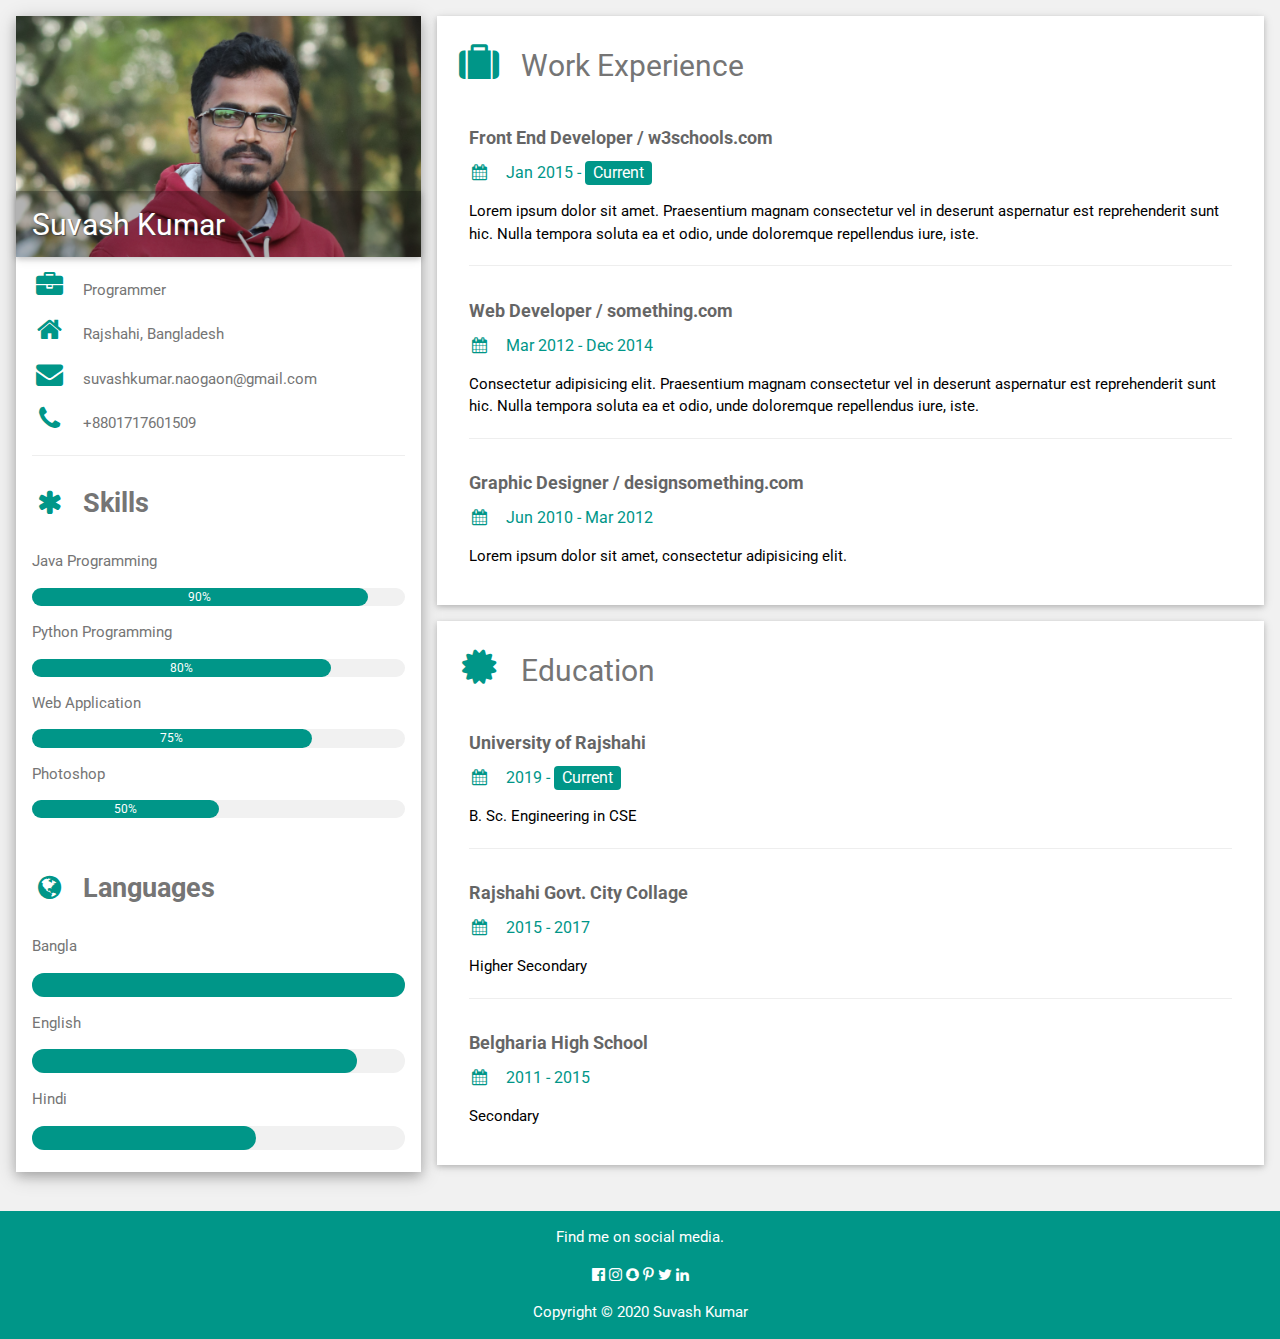
<file: about.html>
<!DOCTYPE html>
<html>
<title>About</title>

<meta charset="UTF-8">
<meta name="viewport" content="width=device-width, initial-scale=1">
<link rel="stylesheet" href="css/style.css">
<link rel='stylesheet' href='https://fonts.googleapis.com/css?family=Roboto'>
<link rel="stylesheet" href="https://cdnjs.cloudflare.com/ajax/libs/font-awesome/4.7.0/css/font-awesome.min.css">
<style>
html,body,h1,h2,h3,h4,h5,h6 {font-family: "Roboto", sans-serif}
</style>
<body class="w3-light-grey">

<!-- Page Container -->
<div class="w3-content w3-margin-top" style="max-width:1400px;">

  <!-- The Grid -->
  <div class="w3-row-padding">
  
    <!-- Left Column -->
    <div class="w3-third">
    
      <div class="w3-white w3-text-grey w3-card-4">
        <div class="w3-display-container">
          <img src="img/bg.jpg" style="width:100%" alt="Suvash Kumar">
          <div class="w3-display-bottomleft w3-container w3-text-black w3-card" style="width:100%;background-color: rgba(0, 0, 0, 0.3);">
            <h2 style="color:white;text-shadow:1px 1px 1px #444">Suvash Kumar</h2>
          </div>
        </div>
        <div class="w3-container">
          <p><i class="fa fa-briefcase fa-fw w3-margin-right w3-large w3-text-teal"></i>Programmer</p>
          <p><i class="fa fa-home fa-fw w3-margin-right w3-large w3-text-teal"></i>Rajshahi, Bangladesh</p>
          <p><i class="fa fa-envelope fa-fw w3-margin-right w3-large w3-text-teal"></i>suvashkumar.naogaon@gmail.com</p>
          <p><i class="fa fa-phone fa-fw w3-margin-right w3-large w3-text-teal"></i>+8801717601509</p>
          <hr>

          <p class="w3-large"><b><i class="fa fa-asterisk fa-fw w3-margin-right w3-text-teal"></i>Skills</b></p>
          <p>Java Programming</p>
          <div class="w3-light-grey w3-round-xlarge w3-small">
            <div class="w3-container w3-center w3-round-xlarge w3-teal" style="width:90%">90%</div>
          </div>
          <p>Python Programming</p>
          <div class="w3-light-grey w3-round-xlarge w3-small">
            <div class="w3-container w3-center w3-round-xlarge w3-teal" style="width:80%">
              <div class="w3-center w3-text-white">80%</div>
            </div>
          </div>
          <p>Web Application</p>
          <div class="w3-light-grey w3-round-xlarge w3-small">
            <div class="w3-container w3-center w3-round-xlarge w3-teal" style="width:75%">75%</div>
          </div>
          <p>Photoshop</p>
          <div class="w3-light-grey w3-round-xlarge w3-small">
            <div class="w3-container w3-center w3-round-xlarge w3-teal" style="width:50%">50%</div>
          </div>
          <br>

          <p class="w3-large w3-text-theme"><b><i class="fa fa-globe fa-fw w3-margin-right w3-text-teal"></i>Languages</b></p>
          <p>Bangla</p>
          <div class="w3-light-grey w3-round-xlarge">
            <div class="w3-round-xlarge w3-teal" style="height:24px;width:100%"></div>
          </div>
          <p>English</p>
          <div class="w3-light-grey w3-round-xlarge">
            <div class="w3-round-xlarge w3-teal" style="height:24px;width:87%"></div>
          </div>
          <p>Hindi</p>
          <div class="w3-light-grey w3-round-xlarge">
            <div class="w3-round-xlarge w3-teal" style="height:24px;width:60%"></div>
          </div>
          <br>
        </div>
      </div><br>

    <!-- End Left Column -->
    </div>

    <!-- Right Column -->
    <div class="w3-twothird">
    
      <div class="w3-container w3-card w3-white w3-margin-bottom">
        <h2 class="w3-text-grey w3-padding-16"><i class="fa fa-suitcase fa-fw w3-margin-right w3-xxlarge w3-text-teal"></i>Work Experience</h2>
        <div class="w3-container">
          <h5 class="w3-opacity"><b>Front End Developer / w3schools.com</b></h5>
          <h6 class="w3-text-teal"><i class="fa fa-calendar fa-fw w3-margin-right"></i>Jan 2015 - <span class="w3-tag w3-teal w3-round">Current</span></h6>
          <p>Lorem ipsum dolor sit amet. Praesentium magnam consectetur vel in deserunt aspernatur est reprehenderit sunt hic. Nulla tempora soluta ea et odio, unde doloremque repellendus iure, iste.</p>
          <hr>
        </div>
        <div class="w3-container">
          <h5 class="w3-opacity"><b>Web Developer / something.com</b></h5>
          <h6 class="w3-text-teal"><i class="fa fa-calendar fa-fw w3-margin-right"></i>Mar 2012 - Dec 2014</h6>
          <p>Consectetur adipisicing elit. Praesentium magnam consectetur vel in deserunt aspernatur est reprehenderit sunt hic. Nulla tempora soluta ea et odio, unde doloremque repellendus iure, iste.</p>
          <hr>
        </div>
        <div class="w3-container">
          <h5 class="w3-opacity"><b>Graphic Designer / designsomething.com</b></h5>
          <h6 class="w3-text-teal"><i class="fa fa-calendar fa-fw w3-margin-right"></i>Jun 2010 - Mar 2012</h6>
          <p>Lorem ipsum dolor sit amet, consectetur adipisicing elit. </p><br>
        </div>
      </div>

      <div class="w3-container w3-card w3-white">
        <h2 class="w3-text-grey w3-padding-16"><i class="fa fa-certificate fa-fw w3-margin-right w3-xxlarge w3-text-teal"></i>Education</h2>
        <div class="w3-container">
          <h5 class="w3-opacity"><b>University of Rajshahi</b></h5>
          <h6 class="w3-text-teal"><i class="fa fa-calendar fa-fw w3-margin-right"></i>2019 - <span class="w3-tag w3-teal w3-round">Current</span></h6>
          <p>B. Sc. Engineering in CSE</p>
          <hr>
        </div>
        <div class="w3-container">
          <h5 class="w3-opacity"><b>Rajshahi Govt. City Collage</b></h5>
          <h6 class="w3-text-teal"><i class="fa fa-calendar fa-fw w3-margin-right"></i>2015 - 2017</h6>
          <p>Higher Secondary</p>
          <hr>
        </div>
        <div class="w3-container">
          <h5 class="w3-opacity"><b>Belgharia High School</b></h5>
          <h6 class="w3-text-teal"><i class="fa fa-calendar fa-fw w3-margin-right"></i>2011 - 2015</h6>
          <p>Secondary</p><br>
        </div>
      </div>

    <!-- End Right Column -->
    </div>
    
  <!-- End Grid -->
  </div>
  
  <!-- End Page Container -->
</div>

<footer class="w3-container w3-teal w3-center w3-margin-top">
  <p>Find me on social media.</p>
  <i class="fa fa-facebook-official w3-hover-opacity"></i>
  <i class="fa fa-instagram w3-hover-opacity"></i>
  <i class="fa fa-snapchat w3-hover-opacity"></i>
  <i class="fa fa-pinterest-p w3-hover-opacity"></i>
  <i class="fa fa-twitter w3-hover-opacity"></i>
  <i class="fa fa-linkedin w3-hover-opacity"></i>
  <p>Copyright © 2020 Suvash Kumar</p>
</footer>

</body>
</html>
</file>
<file: css/style.css>
﻿/* W3.CSS 4.10 February 2018 by Jan Egil and Borge Refsnes */
html{box-sizing:border-box}*,*:before,*:after{box-sizing:inherit}
/* Extract from normalize.css by Nicolas Gallagher and Jonathan Neal git.io/normalize */
html{-ms-text-size-adjust:100%;-webkit-text-size-adjust:100%}body{margin:0}
article,aside,details,figcaption,figure,footer,header,main,menu,nav,section,summary{display:block}
audio,canvas,progress,video{display:inline-block}progress{vertical-align:baseline}
audio:not([controls]){display:none;height:0}[hidden],template{display:none}
a{background-color:transparent;-webkit-text-decoration-skip:objects}
a:active,a:hover{outline-width:0}abbr[title]{border-bottom:none;text-decoration:underline;text-decoration:underline dotted}
dfn{font-style:italic}mark{background:#ff0;color:#000}
small{font-size:80%}sub,sup{font-size:75%;line-height:0;position:relative;vertical-align:baseline}
sub{bottom:-0.25em}sup{top:-0.5em}figure{margin:1em 40px}img{border-style:none}svg:not(:root){overflow:hidden}
code,kbd,pre,samp{font-family:monospace,monospace;font-size:1em}hr{box-sizing:content-box;height:0;overflow:visible}
button,input,select,textarea{font:inherit;margin:0}optgroup{font-weight:bold}
button,input{overflow:visible}button,select{text-transform:none}
button,html [type=button],[type=reset],[type=submit]{-webkit-appearance:button}
button::-moz-focus-inner, [type=button]::-moz-focus-inner, [type=reset]::-moz-focus-inner, [type=submit]::-moz-focus-inner{border-style:none;padding:0}
button:-moz-focusring, [type=button]:-moz-focusring, [type=reset]:-moz-focusring, [type=submit]:-moz-focusring{outline:1px dotted ButtonText}
fieldset{border:1px solid #c0c0c0;margin:0 2px;padding:.35em .625em .75em}
legend{color:inherit;display:table;max-width:100%;padding:0;white-space:normal}textarea{overflow:auto}
[type=checkbox],[type=radio]{padding:0}
[type=number]::-webkit-inner-spin-button,[type=number]::-webkit-outer-spin-button{height:auto}
[type=search]{-webkit-appearance:textfield;outline-offset:-2px}
[type=search]::-webkit-search-cancel-button,[type=search]::-webkit-search-decoration{-webkit-appearance:none}
::-webkit-input-placeholder{color:inherit;opacity:0.54}
::-webkit-file-upload-button{-webkit-appearance:button;font:inherit}
/* End extract */
html,body{font-family:Verdana,sans-serif;font-size:15px;line-height:1.5}html{overflow-x:hidden}
h1{font-size:36px}h2{font-size:30px}h3{font-size:24px}h4{font-size:20px}h5{font-size:18px}h6{font-size:16px}.w3-serif{font-family:serif}
h1,h2,h3,h4,h5,h6{font-family:"Segoe UI",Arial,sans-serif;font-weight:400;margin:10px 0}.w3-wide{letter-spacing:4px}
hr{border:0;border-top:1px solid #eee;margin:20px 0}
.w3-image{max-width:100%;height:auto}img{vertical-align:middle}a{color:inherit}
.w3-table,.w3-table-all{border-collapse:collapse;border-spacing:0;width:100%;display:table}.w3-table-all{border:1px solid #ccc}
.w3-bordered tr,.w3-table-all tr{border-bottom:1px solid #ddd}.w3-striped tbody tr:nth-child(even){background-color:#f1f1f1}
.w3-table-all tr:nth-child(odd){background-color:#fff}.w3-table-all tr:nth-child(even){background-color:#f1f1f1}
.w3-hoverable tbody tr:hover,.w3-ul.w3-hoverable li:hover{background-color:#ccc}.w3-centered tr th,.w3-centered tr td{text-align:center}
.w3-table td,.w3-table th,.w3-table-all td,.w3-table-all th{padding:8px 8px;display:table-cell;text-align:left;vertical-align:top}
.w3-table th:first-child,.w3-table td:first-child,.w3-table-all th:first-child,.w3-table-all td:first-child{padding-left:16px}
.w3-btn,.w3-button{border:none;display:inline-block;padding:8px 16px;vertical-align:middle;overflow:hidden;text-decoration:none;color:inherit;background-color:inherit;text-align:center;cursor:pointer;white-space:nowrap}
.w3-btn:hover{box-shadow:0 8px 16px 0 rgba(0,0,0,0.2),0 6px 20px 0 rgba(0,0,0,0.19)}
.w3-btn,.w3-button{-webkit-touch-callout:none;-webkit-user-select:none;-khtml-user-select:none;-moz-user-select:none;-ms-user-select:none;user-select:none}   
.w3-disabled,.w3-btn:disabled,.w3-button:disabled{cursor:not-allowed;opacity:0.3}.w3-disabled *,:disabled *{pointer-events:none}
.w3-btn.w3-disabled:hover,.w3-btn:disabled:hover{box-shadow:none}
.w3-badge,.w3-tag{background-color:#000;color:#fff;display:inline-block;padding-left:8px;padding-right:8px;text-align:center}.w3-badge{border-radius:50%}
.w3-ul{list-style-type:none;padding:0;margin:0}.w3-ul li{padding:8px 16px;border-bottom:1px solid #ddd}.w3-ul li:last-child{border-bottom:none}
.w3-tooltip,.w3-display-container{position:relative}.w3-tooltip .w3-text{display:none}.w3-tooltip:hover .w3-text{display:inline-block}
.w3-ripple:active{opacity:0.5}.w3-ripple{transition:opacity 0s}
.w3-input{padding:8px;display:block;border:none;border-bottom:1px solid #ccc;width:100%}
.w3-select{padding:9px 0;width:100%;border:none;border-bottom:1px solid #ccc}
.w3-dropdown-click,.w3-dropdown-hover{position:relative;display:inline-block;cursor:pointer}
.w3-dropdown-hover:hover .w3-dropdown-content{display:block}
.w3-dropdown-hover:first-child,.w3-dropdown-click:hover{background-color:#ccc;color:#000}
.w3-dropdown-hover:hover > .w3-button:first-child,.w3-dropdown-click:hover > .w3-button:first-child{background-color:#ccc;color:#000}
.w3-dropdown-content{cursor:auto;color:#000;background-color:#fff;display:none;position:absolute;min-width:160px;margin:0;padding:0;z-index:1}
.w3-check,.w3-radio{width:24px;height:24px;position:relative;top:6px}
.w3-sidebar{height:100%;width:200px;background-color:#fff;position:fixed!important;z-index:1;overflow:auto}
.w3-bar-block .w3-dropdown-hover,.w3-bar-block .w3-dropdown-click{width:100%}
.w3-bar-block .w3-dropdown-hover .w3-dropdown-content,.w3-bar-block .w3-dropdown-click .w3-dropdown-content{min-width:100%}
.w3-bar-block .w3-dropdown-hover .w3-button,.w3-bar-block .w3-dropdown-click .w3-button{width:100%;text-align:left;padding:8px 16px}
.w3-main,#main{transition:margin-left .4s}
.w3-modal{z-index:3;display:none;padding-top:100px;position:fixed;left:0;top:0;width:100%;height:100%;overflow:auto;background-color:rgb(0,0,0);background-color:rgba(0,0,0,0.4)}
.w3-modal-content{margin:auto;background-color:#fff;position:relative;padding:0;outline:0;width:600px}
.w3-bar{width:100%;overflow:hidden}.w3-center .w3-bar{display:inline-block;width:auto}
.w3-bar .w3-bar-item{padding:8px 16px;float:left;width:auto;border:none;display:block;outline:0}
.w3-bar .w3-dropdown-hover,.w3-bar .w3-dropdown-click{position:static;float:left}
.w3-bar .w3-button{white-space:normal}
.w3-bar-block .w3-bar-item{width:100%;display:block;padding:8px 16px;text-align:left;border:none;white-space:normal;float:none;outline:0}
.w3-bar-block.w3-center .w3-bar-item{text-align:center}.w3-block{display:block;width:100%}
.w3-responsive{display:block;overflow-x:auto}
.w3-container:after,.w3-container:before,.w3-panel:after,.w3-panel:before,.w3-row:after,.w3-row:before,.w3-row-padding:after,.w3-row-padding:before,
.w3-cell-row:before,.w3-cell-row:after,.w3-clear:after,.w3-clear:before,.w3-bar:before,.w3-bar:after{content:"";display:table;clear:both}
.w3-col,.w3-half,.w3-third,.w3-twothird,.w3-threequarter,.w3-quarter{float:left;width:100%}
.w3-col.s1{width:8.33333%}.w3-col.s2{width:16.66666%}.w3-col.s3{width:24.99999%}.w3-col.s4{width:33.33333%}
.w3-col.s5{width:41.66666%}.w3-col.s6{width:49.99999%}.w3-col.s7{width:58.33333%}.w3-col.s8{width:66.66666%}
.w3-col.s9{width:74.99999%}.w3-col.s10{width:83.33333%}.w3-col.s11{width:91.66666%}.w3-col.s12{width:99.99999%}
@media (min-width:601px){.w3-col.m1{width:8.33333%}.w3-col.m2{width:16.66666%}.w3-col.m3,.w3-quarter{width:24.99999%}.w3-col.m4,.w3-third{width:33.33333%}
.w3-col.m5{width:41.66666%}.w3-col.m6,.w3-half{width:49.99999%}.w3-col.m7{width:58.33333%}.w3-col.m8,.w3-twothird{width:66.66666%}
.w3-col.m9,.w3-threequarter{width:74.99999%}.w3-col.m10{width:83.33333%}.w3-col.m11{width:91.66666%}.w3-col.m12{width:99.99999%}}
@media (min-width:993px){.w3-col.l1{width:8.33333%}.w3-col.l2{width:16.66666%}.w3-col.l3{width:24.99999%}.w3-col.l4{width:33.33333%}
.w3-col.l5{width:41.66666%}.w3-col.l6{width:49.99999%}.w3-col.l7{width:58.33333%}.w3-col.l8{width:66.66666%}
.w3-col.l9{width:74.99999%}.w3-col.l10{width:83.33333%}.w3-col.l11{width:91.66666%}.w3-col.l12{width:99.99999%}}
.w3-content{max-width:980px;margin:auto}.w3-rest{overflow:hidden}
.w3-cell-row{display:table;width:100%}.w3-cell{display:table-cell}
.w3-cell-top{vertical-align:top}.w3-cell-middle{vertical-align:middle}.w3-cell-bottom{vertical-align:bottom}
.w3-hide{display:none!important}.w3-show-block,.w3-show{display:block!important}.w3-show-inline-block{display:inline-block!important}
@media (max-width:600px){.w3-modal-content{margin:0 10px;width:auto!important}.w3-modal{padding-top:30px}
.w3-dropdown-hover.w3-mobile .w3-dropdown-content,.w3-dropdown-click.w3-mobile .w3-dropdown-content{position:relative}	
.w3-hide-small{display:none!important}.w3-mobile{display:block;width:100%!important}.w3-bar-item.w3-mobile,.w3-dropdown-hover.w3-mobile,.w3-dropdown-click.w3-mobile{text-align:center}
.w3-dropdown-hover.w3-mobile,.w3-dropdown-hover.w3-mobile .w3-btn,.w3-dropdown-hover.w3-mobile .w3-button,.w3-dropdown-click.w3-mobile,.w3-dropdown-click.w3-mobile .w3-btn,.w3-dropdown-click.w3-mobile .w3-button{width:100%}}
@media (max-width:768px){.w3-modal-content{width:500px}.w3-modal{padding-top:50px}}
@media (min-width:993px){.w3-modal-content{width:900px}.w3-hide-large{display:none!important}.w3-sidebar.w3-collapse{display:block!important}}
@media (max-width:992px) and (min-width:601px){.w3-hide-medium{display:none!important}}
@media (max-width:992px){.w3-sidebar.w3-collapse{display:none}.w3-main{margin-left:0!important;margin-right:0!important}}
.w3-top,.w3-bottom{position:fixed;width:100%;z-index:1}.w3-top{top:0}.w3-bottom{bottom:0}
.w3-overlay{position:fixed;display:none;width:100%;height:100%;top:0;left:0;right:0;bottom:0;background-color:rgba(0,0,0,0.5);z-index:2}
.w3-display-topleft{position:absolute;left:0;top:0}.w3-display-topright{position:absolute;right:0;top:0}
.w3-display-bottomleft{position:absolute;left:0;bottom:0}.w3-display-bottomright{position:absolute;right:0;bottom:0}
.w3-display-middle{position:absolute;top:50%;left:50%;transform:translate(-50%,-50%);-ms-transform:translate(-50%,-50%)}
.w3-display-left{position:absolute;top:50%;left:0%;transform:translate(0%,-50%);-ms-transform:translate(-0%,-50%)}
.w3-display-right{position:absolute;top:50%;right:0%;transform:translate(0%,-50%);-ms-transform:translate(0%,-50%)}
.w3-display-topmiddle{position:absolute;left:50%;top:0;transform:translate(-50%,0%);-ms-transform:translate(-50%,0%)}
.w3-display-bottommiddle{position:absolute;left:50%;bottom:0;transform:translate(-50%,0%);-ms-transform:translate(-50%,0%)}
.w3-display-container:hover .w3-display-hover{display:block}.w3-display-container:hover span.w3-display-hover{display:inline-block}.w3-display-hover{display:none}
.w3-display-position{position:absolute}
.w3-circle{border-radius:50%}
.w3-round-small{border-radius:2px}.w3-round,.w3-round-medium{border-radius:4px}.w3-round-large{border-radius:8px}.w3-round-xlarge{border-radius:16px}.w3-round-xxlarge{border-radius:32px}
.w3-row-padding,.w3-row-padding>.w3-half,.w3-row-padding>.w3-third,.w3-row-padding>.w3-twothird,.w3-row-padding>.w3-threequarter,.w3-row-padding>.w3-quarter,.w3-row-padding>.w3-col{padding:0 8px}
.w3-container,.w3-panel{padding:0.01em 16px}.w3-panel{margin-top:16px;margin-bottom:16px}
.w3-code,.w3-codespan{font-family:Consolas,"courier new";font-size:16px}
.w3-code{width:auto;background-color:#fff;padding:8px 12px;border-left:4px solid #4CAF50;word-wrap:break-word}
.w3-codespan{color:crimson;background-color:#f1f1f1;padding-left:4px;padding-right:4px;font-size:110%}
.w3-card,.w3-card-2{box-shadow:0 2px 5px 0 rgba(0,0,0,0.16),0 2px 10px 0 rgba(0,0,0,0.12)}
.w3-card-4,.w3-hover-shadow:hover{box-shadow:0 4px 10px 0 rgba(0,0,0,0.2),0 4px 20px 0 rgba(0,0,0,0.19)}
.w3-spin{animation:w3-spin 2s infinite linear}@keyframes w3-spin{0%{transform:rotate(0deg)}100%{transform:rotate(359deg)}}
.w3-animate-fading{animation:fading 10s infinite}@keyframes fading{0%{opacity:0}50%{opacity:1}100%{opacity:0}}
.w3-animate-opacity{animation:opac 0.8s}@keyframes opac{from{opacity:0} to{opacity:1}}
.w3-animate-top{position:relative;animation:animatetop 0.4s}@keyframes animatetop{from{top:-300px;opacity:0} to{top:0;opacity:1}}
.w3-animate-left{position:relative;animation:animateleft 0.4s}@keyframes animateleft{from{left:-300px;opacity:0} to{left:0;opacity:1}}
.w3-animate-right{position:relative;animation:animateright 0.4s}@keyframes animateright{from{right:-300px;opacity:0} to{right:0;opacity:1}}
.w3-animate-bottom{position:relative;animation:animatebottom 0.4s}@keyframes animatebottom{from{bottom:-300px;opacity:0} to{bottom:0;opacity:1}}
.w3-animate-zoom {animation:animatezoom 0.6s}@keyframes animatezoom{from{transform:scale(0)} to{transform:scale(1)}}
.w3-animate-input{transition:width 0.4s ease-in-out}.w3-animate-input:focus{width:100%!important}
.w3-opacity,.w3-hover-opacity:hover{opacity:0.60}.w3-opacity-off,.w3-hover-opacity-off:hover{opacity:1}
.w3-opacity-max{opacity:0.25}.w3-opacity-min{opacity:0.75}
.w3-greyscale-max,.w3-grayscale-max,.w3-hover-greyscale:hover,.w3-hover-grayscale:hover{filter:grayscale(100%)}
.w3-greyscale,.w3-grayscale{filter:grayscale(75%)}.w3-greyscale-min,.w3-grayscale-min{filter:grayscale(50%)}
.w3-sepia{filter:sepia(75%)}.w3-sepia-max,.w3-hover-sepia:hover{filter:sepia(100%)}.w3-sepia-min{filter:sepia(50%)}
.w3-tiny{font-size:10px!important}.w3-small{font-size:12px!important}.w3-medium{font-size:15px!important} .w3-aboutme{font-size:20px!important}.w3-large{font-size:27px!important}
.w3-xlarge{font-size:24px!important}.w3-xxlarge{font-size:40px!important}.w3-xxxlarge{font-size:48px!important}.w3-jumbo{font-size:64px!important}
.w3-left-align{text-align:left!important}.w3-right-align{text-align:right!important}.w3-justify{text-align:justify!important}.w3-center{text-align:center!important}
.w3-border-0{border:0!important}.w3-border{border:2px solid #ccc!important}
.w3-border-top{border-top:1px solid #ccc!important}.w3-border-bottom{border-bottom:1px solid #ccc!important}
.w3-border-left{border-left:1px solid #ccc!important}.w3-border-right{border-right:1px solid #ccc!important}
.w3-topbar{border-top:6px solid #ccc!important}.w3-bottombar{border-bottom:6px solid #ccc!important}
.w3-leftbar{border-left:6px solid #ccc!important}.w3-rightbar{border-right:6px solid #ccc!important}
.w3-section,.w3-code{margin-top:16px!important;margin-bottom:16px!important}
.w3-margin{margin:16px!important}.w3-margin-top{margin-top:16px!important}.w3-margin-bottom{margin-bottom:16px!important}
.w3-margin-left{margin-left:16px!important}.w3-margin-right{margin-right:16px!important}
.w3-padding-small{padding:4px 8px!important}.w3-padding{padding:8px 16px!important}.w3-padding-large{padding:8px 15px!important}
.w3-padding-16{padding-top:16px!important;padding-bottom:16px!important}.w3-padding-24{padding-top:24px!important;padding-bottom:24px!important}
.w3-padding-32{padding-top:32px!important;padding-bottom:32px!important}.w3-padding-48{padding-top:48px!important;padding-bottom:48px!important}
.w3-padding-64{padding-top:10px!important;padding-bottom:10px!important}
.w3-left{float:left!important}.w3-right{float:right!important}
.w3-button:hover{color:#000!important;background-color:#ccc!important}
.w3-transparent,.w3-hover-none:hover{background-color:transparent!important}
.w3-hover-none:hover{box-shadow:none!important}
/* Colors */
.w3-amber,.w3-hover-amber:hover{color:#000!important;background-color:#ffc107!important}
.w3-aqua,.w3-hover-aqua:hover{color:#000!important;background-color:#00ffff!important}
.w3-blue,.w3-hover-blue:hover{color:#fff!important;background-color:#2196F3!important}
.w3-light-blue,.w3-hover-light-blue:hover{color:#000!important;background-color:#87CEEB!important}
.w3-brown,.w3-hover-brown:hover{color:#fff!important;background-color:#795548!important}
.w3-cyan,.w3-hover-cyan:hover{color:#000!important;background-color:#00bcd4!important}
.w3-blue-grey,.w3-hover-blue-grey:hover,.w3-blue-gray,.w3-hover-blue-gray:hover{color:#fff!important;background-color:#607d8b!important}
.w3-green,.w3-hover-green:hover{color:#fff!important;background-color:#4CAF50!important}
.w3-light-green,.w3-hover-light-green:hover{color:#000!important;background-color:#8bc34a!important}
.w3-indigo,.w3-hover-indigo:hover{color:#fff!important;background-color:#3f51b5!important}
.w3-khaki,.w3-hover-khaki:hover{color:#000!important;background-color:#f0e68c!important}
.w3-lime,.w3-hover-lime:hover{color:#000!important;background-color:#cddc39!important}
.w3-orange,.w3-hover-orange:hover{color:#000!important;background-color:#ff9800!important}
.w3-deep-orange,.w3-hover-deep-orange:hover{color:#fff!important;background-color:#ff5722!important}
.w3-pink,.w3-hover-pink:hover{color:#fff!important;background-color:#e91e63!important}
.w3-purple,.w3-hover-purple:hover{color:#fff!important;background-color:#9c27b0!important}
.w3-deep-purple,.w3-hover-deep-purple:hover{color:#fff!important;background-color:#673ab7!important}
.w3-red,.w3-hover-red:hover{color:#fff!important;background-color:#f44336!important}
.w3-sand,.w3-hover-sand:hover{color:#000!important;background-color:#fdf5e6!important}
.w3-teal,.w3-hover-teal:hover{color:#fff!important;background-color:#009688!important}
.w3-yellow,.w3-hover-yellow:hover{color:#000!important;background-color:#ffeb3b!important}
.w3-white,.w3-hover-white:hover{color:#000!important;background-color:#fff!important}
.w3-black,.w3-hover-black:hover{color:#fff!important;background-color:#000!important}
.w3-grey,.w3-hover-grey:hover,.w3-gray,.w3-hover-gray:hover{color:#000!important;background-color:#9e9e9e!important}
.w3-light-grey,.w3-hover-light-grey:hover,.w3-light-gray,.w3-hover-light-gray:hover{color:#000!important;background-color:#f1f1f1!important}
.w3-dark-grey,.w3-hover-dark-grey:hover,.w3-dark-gray,.w3-hover-dark-gray:hover{color:#fff!important;background-color:#616161!important}
.w3-pale-red,.w3-hover-pale-red:hover{color:#000!important;background-color:#ffdddd!important}
.w3-pale-green,.w3-hover-pale-green:hover{color:#000!important;background-color:#ddffdd!important}
.w3-pale-yellow,.w3-hover-pale-yellow:hover{color:#000!important;background-color:#ffffcc!important}
.w3-pale-blue,.w3-hover-pale-blue:hover{color:#000!important;background-color:#ddffff!important}
.w3-text-amber,.w3-hover-text-amber:hover{color:#ffc107!important}
.w3-text-aqua,.w3-hover-text-aqua:hover{color:#00ffff!important}
.w3-text-blue,.w3-hover-text-blue:hover{color:#2196F3!important}
.w3-text-light-blue,.w3-hover-text-light-blue:hover{color:#87CEEB!important}
.w3-text-brown,.w3-hover-text-brown:hover{color:#795548!important}
.w3-text-cyan,.w3-hover-text-cyan:hover{color:#00bcd4!important}
.w3-text-blue-grey,.w3-hover-text-blue-grey:hover,.w3-text-blue-gray,.w3-hover-text-blue-gray:hover{color:#607d8b!important}
.w3-text-green,.w3-hover-text-green:hover{color:#4CAF50!important}
.w3-text-light-green,.w3-hover-text-light-green:hover{color:#8bc34a!important}
.w3-text-indigo,.w3-hover-text-indigo:hover{color:#3f51b5!important}
.w3-text-khaki,.w3-hover-text-khaki:hover{color:#b4aa50!important}
.w3-text-lime,.w3-hover-text-lime:hover{color:#cddc39!important}
.w3-text-orange,.w3-hover-text-orange:hover{color:#ff9800!important}
.w3-text-deep-orange,.w3-hover-text-deep-orange:hover{color:#ff5722!important}
.w3-text-pink,.w3-hover-text-pink:hover{color:#e91e63!important}
.w3-text-purple,.w3-hover-text-purple:hover{color:#9c27b0!important}
.w3-text-deep-purple,.w3-hover-text-deep-purple:hover{color:#673ab7!important}
.w3-text-red,.w3-hover-text-red:hover{color:#f44336!important}
.w3-text-sand,.w3-hover-text-sand:hover{color:#fdf5e6!important}
.w3-text-teal,.w3-hover-text-teal:hover{color:#009688!important}
.w3-text-yellow,.w3-hover-text-yellow:hover{color:#d2be0e!important}
.w3-text-white,.w3-hover-text-white:hover{color:#fff!important}
.w3-text-black,.w3-hover-text-black:hover{color:#000!important}
.w3-text-grey,.w3-hover-text-grey:hover,.w3-text-gray,.w3-hover-text-gray:hover{color:#757575!important}
.w3-text-light-grey,.w3-hover-text-light-grey:hover,.w3-text-light-gray,.w3-hover-text-light-gray:hover{color:#f1f1f1!important}
.w3-text-dark-grey,.w3-hover-text-dark-grey:hover,.w3-text-dark-gray,.w3-hover-text-dark-gray:hover{color:#3a3a3a!important}
.w3-border-amber,.w3-hover-border-amber:hover{border-color:#ffc107!important}
.w3-border-aqua,.w3-hover-border-aqua:hover{border-color:#00ffff!important}
.w3-border-blue,.w3-hover-border-blue:hover{border-color:#2196F3!important}
.w3-border-light-blue,.w3-hover-border-light-blue:hover{border-color:#87CEEB!important}
.w3-border-brown,.w3-hover-border-brown:hover{border-color:#795548!important}
.w3-border-cyan,.w3-hover-border-cyan:hover{border-color:#00bcd4!important}
.w3-border-blue-grey,.w3-hover-border-blue-grey:hover,.w3-border-blue-gray,.w3-hover-border-blue-gray:hover{border-color:#607d8b!important}
.w3-border-green,.w3-hover-border-green:hover{border-color:#4CAF50!important}
.w3-border-light-green,.w3-hover-border-light-green:hover{border-color:#8bc34a!important}
.w3-border-indigo,.w3-hover-border-indigo:hover{border-color:#3f51b5!important}
.w3-border-khaki,.w3-hover-border-khaki:hover{border-color:#f0e68c!important}
.w3-border-lime,.w3-hover-border-lime:hover{border-color:#cddc39!important}
.w3-border-orange,.w3-hover-border-orange:hover{border-color:#ff9800!important}
.w3-border-deep-orange,.w3-hover-border-deep-orange:hover{border-color:#ff5722!important}
.w3-border-pink,.w3-hover-border-pink:hover{border-color:#e91e63!important}
.w3-border-purple,.w3-hover-border-purple:hover{border-color:#9c27b0!important}
.w3-border-deep-purple,.w3-hover-border-deep-purple:hover{border-color:#673ab7!important}
.w3-border-red,.w3-hover-border-red:hover{border-color:#f44336!important}
.w3-border-sand,.w3-hover-border-sand:hover{border-color:#fdf5e6!important}
.w3-border-teal,.w3-hover-border-teal:hover{border-color:#009688!important}
.w3-border-yellow,.w3-hover-border-yellow:hover{border-color:#ffeb3b!important}
.w3-border-white,.w3-hover-border-white:hover{border-color:#fff!important}
.w3-border-black,.w3-hover-border-black:hover{border-color:#000!important}
.w3-border-grey,.w3-hover-border-grey:hover,.w3-border-gray,.w3-hover-border-gray:hover{border-color:#9e9e9e!important}
.w3-border-light-grey,.w3-hover-border-light-grey:hover,.w3-border-light-gray,.w3-hover-border-light-gray:hover{border-color:#f1f1f1!important}
.w3-border-dark-grey,.w3-hover-border-dark-grey:hover,.w3-border-dark-gray,.w3-hover-border-dark-gray:hover{border-color:#616161!important}
.w3-border-pale-red,.w3-hover-border-pale-red:hover{border-color:#ffe7e7!important}.w3-border-pale-green,.w3-hover-border-pale-green:hover{border-color:#e7ffe7!important}
.w3-border-pale-yellow,.w3-hover-border-pale-yellow:hover{border-color:#ffffcc!important}.w3-border-pale-blue,.w3-hover-border-pale-blue:hover{border-color:#e7ffff!important}
</file>
